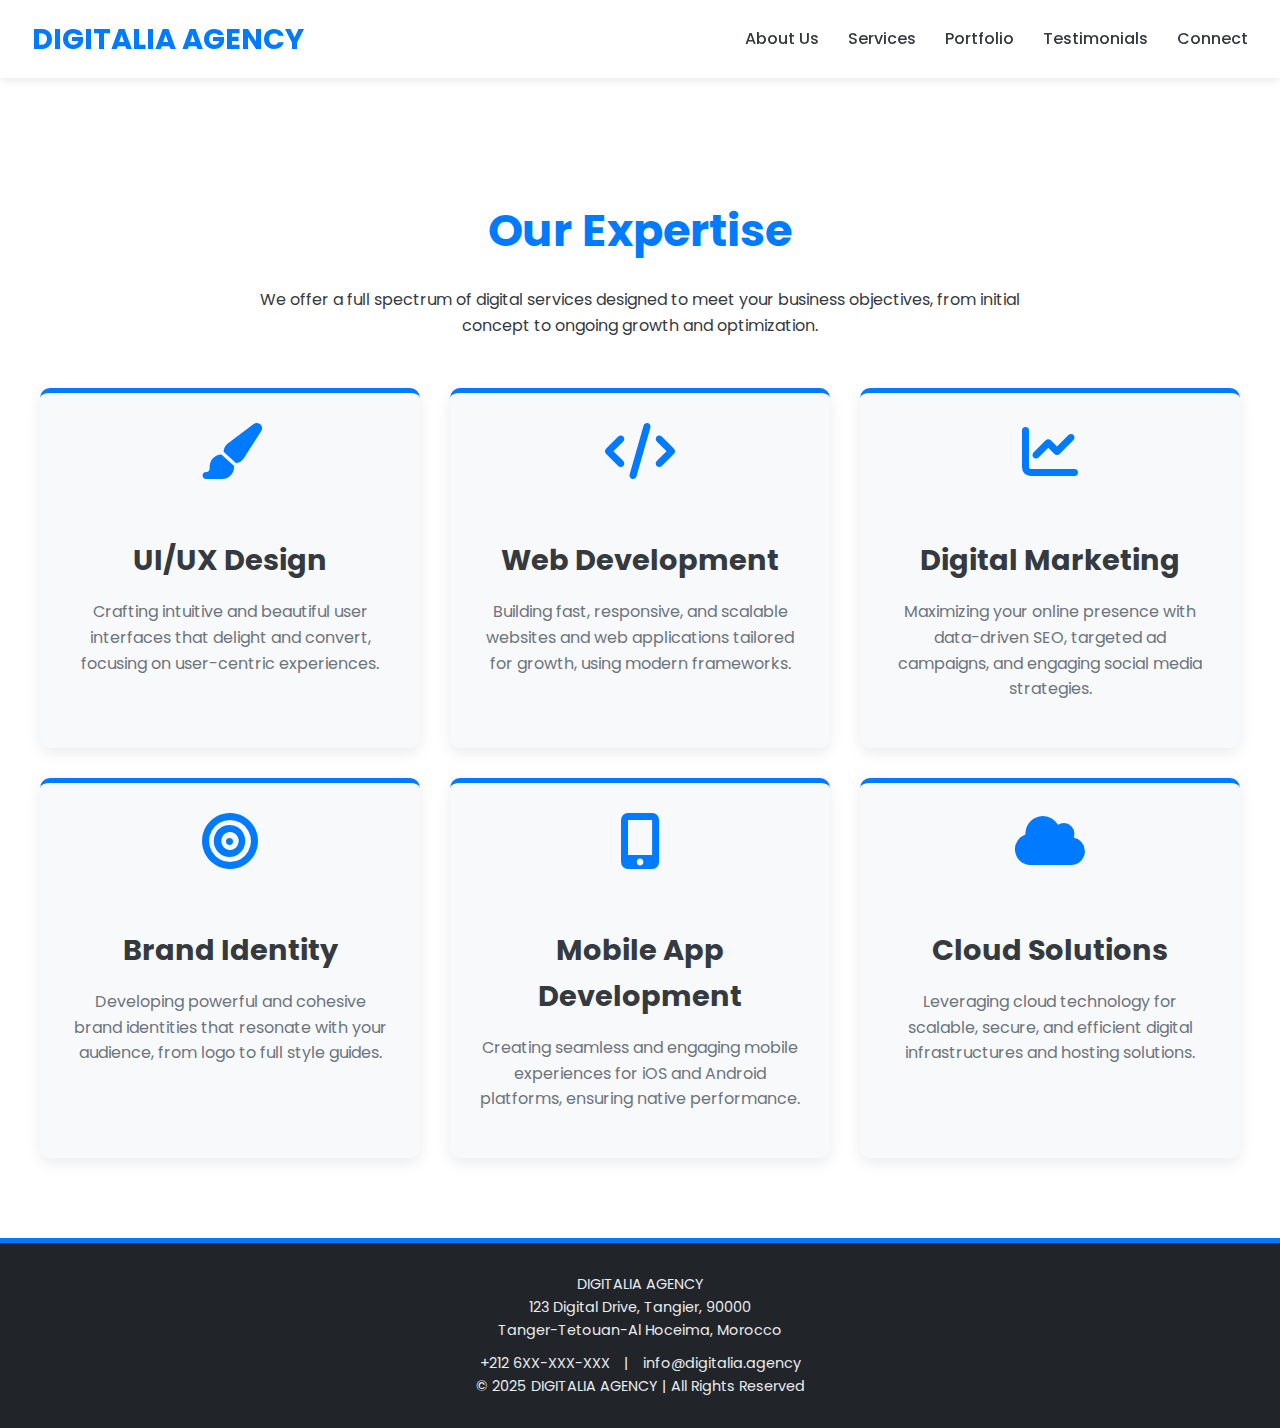
<file: services.html>
<!DOCTYPE html>
<html lang="en">
<head>
  <meta charset="UTF-8" />
  <meta name="viewport" content="width=device-width, initial-scale=1.0"/>
  
  <title>Our Services | Web Design, Digital Marketing & SEO Solutions</title>
  <meta name="description" content="Discover DIGITALIA AGENCY's comprehensive digital services, including UI/UX design, web development, digital marketing, brand identity, mobile app development, and cloud solutions.">
  <link rel="canonical" href="https://www.youragencywebsite.com/services.html" /> <link href="https://fonts.googleapis.com/css2?family=Poppins:wght@300;400;500;600;700;800&display=swap" rel="stylesheet"/>
  <link rel="stylesheet" href="https://cdnjs.cloudflare.com/ajax/libs/font-awesome/6.4.0/css/all.min.css"/>
  <link rel="stylesheet" href="style.css"/> </head>
<body>

  <header>
    <h1><a href="index.html" class="site-title">DIGITALIA AGENCY</a></h1>
    <nav>
      <a href="about.html">About Us</a>
      <a href="services.html">Services</a>
      <a href="portfolio.html">Portfolio</a>
      <a href="testimonials.html">Testimonials</a>
      <a href="contact.html">Connect</a>
    </nav>
  </header>

  <section class="services" id="services">
    <h2 class="section-title">Our Expertise</h2>
    <p style="text-align:center; max-width:800px; margin:0 auto 3rem;">
      We offer a full spectrum of digital services designed to meet your business objectives, from initial concept to ongoing growth and optimization.
    </p>
    <div class="service-list">
      <div class="service-card">
        <i class="fas fa-paint-brush"></i>
        <h4>UI/UX Design</h4>
        <p>Crafting intuitive and beautiful user interfaces that delight and convert, focusing on user-centric experiences.</p>
      </div>
      <div class="service-card">
        <i class="fas fa-code"></i>
        <h4>Web Development</h4>
        <p>Building fast, responsive, and scalable websites and web applications tailored for growth, using modern frameworks.</p>
      </div>
      <div class="service-card">
        <i class="fas fa-chart-line"></i>
        <h4>Digital Marketing</h4>
        <p>Maximizing your online presence with data-driven SEO, targeted ad campaigns, and engaging social media strategies.</p>
      </div>
      <div class="service-card">
        <i class="fas fa-bullseye"></i>
        <h4>Brand Identity</h4>
        <p>Developing powerful and cohesive brand identities that resonate with your audience, from logo to full style guides.</p>
      </div>
      <div class="service-card">
        <i class="fas fa-mobile-alt"></i>
        <h4>Mobile App Development</h4>
        <p>Creating seamless and engaging mobile experiences for iOS and Android platforms, ensuring native performance.</p>
      </div>
      <div class="service-card">
        <i class="fas fa-cloud"></i>
        <h4>Cloud Solutions</h4>
        <p>Leveraging cloud technology for scalable, secure, and efficient digital infrastructures and hosting solutions.</p>
      </div>
    </div>
  </section>

  <footer>
    <address>
        DIGITALIA AGENCY<br>
        123 Digital Drive, Tangier, 90000<br>
        Tanger-Tetouan-Al Hoceima, Morocco
    </address>
    <div class="contact-info">
        <a href="tel:+2126XXXXXXXXX">+212 6XX-XXX-XXX</a> | <a href="mailto:info@digitalia.agency">info@digitalia.agency</a>
    </div>
    © 2025 DIGITALIA AGENCY | All Rights Reserved
  </footer>

</body>
</html>
</file>
<file: style.css>
/* --- Global Styles & Variables --- */
:root {
  --primary-color: #007bff; /* A vibrant blue for main accents */
  --secondary-color: #6c757d; /* A muted grey for secondary elements */
  --accent-color: #28a745; /* A success green for CTAs or highlights */
  --dark-bg: #212529; /* Dark background for sections like 'Connect' */
  --light-bg: #f8f9fa; /* Light background for sections */
  --white: #ffffff;
  --black: #000000;
  --text-color: #343a40; /* Dark grey for general text */
  --light-text: #e9ecef; /* Light grey for text on dark backgrounds */
  --border-color: #dee2e6; /* Light border for cards etc. */
}

html {
  scroll-behavior: smooth;
}

body {
  font-family: 'Poppins', sans-serif;
  margin: 0;
  padding: 0;
  line-height: 1.6;
  color: var(--text-color);
  background-color: var(--white);
  overflow-x: hidden; /* Prevent horizontal scroll on smaller screens */
}

/* --- Header & Navigation --- */
header {
  background-color: var(--white);
  color: var(--text-color);
  padding: 1rem 2rem;
  display: flex;
  justify-content: space-between;
  align-items: center;
  box-shadow: 0 2px 10px rgba(0, 0, 0, 0.1);
  position: sticky;
  top: 0;
  z-index: 1000;
}

header h1 {
  margin: 0;
  font-size: 1.8rem;
  font-weight: 700;
}

header h1 .site-title { /* Style for the clickable agency name */
  color: var(--primary-color);
  text-decoration: none;
  transition: color 0.3s ease;
}

header h1 .site-title:hover {
  color: var(--accent-color);
}

header nav a {
  color: var(--text-color);
  text-decoration: none;
  margin-left: 25px;
  font-weight: 500;
  transition: color 0.3s ease;
}

header nav a:hover {
  color: var(--primary-color);
}

/* --- General Section Styling --- */
section {
  padding: 80px 20px;
  max-width: 1200px;
  margin: 0 auto;
  text-align: center;
}

.section-title {
  font-size: 2.8rem;
  margin-bottom: 20px;
  color: var(--primary-color);
  font-weight: 700;
}

.section-description {
  font-size: 1.15rem;
  color: var(--secondary-color);
  margin: 1rem auto 2.5rem;
  max-width: 700px;
}

/* --- Hero Section (index.html) --- */
.hero {
  display: flex;
  flex-direction: column;
  justify-content: center;
  align-items: center;
  min-height: 80vh;
  background: linear-gradient(135deg, var(--primary-color) 0%, #6dd5ed 100%);
  color: var(--white);
  padding: 20px;
  text-align: center;
  overflow: hidden;
}

.hero-text {
  max-width: 800px;
  margin-bottom: 3rem;
  animation: fadeInDown 1s ease-out;
}

.hero-text h2 {
  font-size: 3.5rem;
  margin-bottom: 1rem;
  font-weight: 800;
  line-height: 1.2;
}

.hero-text p {
  font-size: 1.25rem;
  margin-bottom: 1.5rem;
  opacity: 0.9;
}

.hero-cta {
  display: inline-block;
  background-color: var(--accent-color);
  color: var(--white);
  padding: 15px 30px;
  border-radius: 50px;
  text-decoration: none;
  font-weight: 600;
  font-size: 1.1rem;
  transition: background-color 0.3s ease, transform 0.2s ease;
  box-shadow: 0 4px 10px rgba(0, 0, 0, 0.2);
}

.hero-cta:hover {
  background-color: #218838;
  transform: translateY(-3px);
}

.hero-img {
  width: 100%;
  max-width: 600px;
  animation: fadeInScale 1s ease-out 0.5s forwards;
  opacity: 0;
}

.hero-img img {
  width: 100%;
  height: auto;
  border-radius: 10px;
  box-shadow: 0 10px 30px rgba(0, 0, 0, 0.3);
}

/* --- About Section (about.html) --- */
.about {
  background-color: var(--light-bg);
}

.team {
  display: grid;
  grid-template-columns: repeat(auto-fit, minmax(250px, 1fr));
  gap: 40px;
  margin-top: 50px;
}

.team-member {
  background-color: var(--white);
  padding: 30px;
  border-radius: 10px;
  box-shadow: 0 5px 20px rgba(0, 0, 0, 0.08);
  text-align: center;
  transition: transform 0.3s ease, box-shadow 0.3s ease;
}

.team-member:hover {
  transform: translateY(-10px);
  box-shadow: 0 12px 25px rgba(0, 0, 0, 0.15);
}

.team-member img {
  width: 150px;
  height: 150px;
  border-radius: 50%;
  object-fit: cover;
  margin-bottom: 15px;
  border: 4px solid var(--primary-color);
}

.team-member h4 {
  font-size: 1.5rem;
  color: var(--primary-color);
  margin-bottom: 5px;
}

.team-member p {
  font-size: 0.95rem;
  color: var(--secondary-color);
}

/* --- Services Section (services.html) --- */
.services {
  background-color: var(--white);
}

.service-list {
  display: grid;
  grid-template-columns: repeat(auto-fit, minmax(300px, 1fr));
  gap: 30px;
  margin-top: 50px;
}

.service-card {
  background-color: var(--light-bg);
  padding: 30px;
  border-radius: 10px;
  box-shadow: 0 5px 15px rgba(0, 0, 0, 0.08);
  text-align: center;
  transition: transform 0.3s ease, box-shadow 0.3s ease;
  border-top: 5px solid var(--primary-color);
}

.service-card:hover {
  transform: translateY(-10px);
  box-shadow: 0 12px 25px rgba(0, 0, 0, 0.15);
}

.service-card i {
  font-size: 3.5rem;
  color: var(--primary-color);
  margin-bottom: 20px;
}

.service-card h4 {
  font-size: 1.8rem;
  margin-bottom: 15px;
  color: var(--text-color);
}

.service-card p {
  font-size: 1rem;
  color: var(--secondary-color);
}

/* --- Portfolio Section (portfolio.html) --- */
.portfolio {
  background-color: var(--light-bg);
}

.project-grid {
  display: grid;
  grid-template-columns: repeat(auto-fit, minmax(350px, 1fr));
  gap: 40px;
  margin-top: 50px;
}

.project {
  background-color: var(--white);
  border-radius: 10px;
  box-shadow: 0 5px 20px rgba(0, 0, 0, 0.08);
  overflow: hidden;
  text-align: left;
  transition: transform 0.3s ease, box-shadow 0.3s ease;
}

.project:hover {
  transform: translateY(-10px);
  box-shadow: 0 12px 25px rgba(0, 0, 0, 0.15);
}

.project img {
  width: 100%;
  height: 250px;
  object-fit: cover;
  display: block;
}

.project-info {
  padding: 25px;
}

.project-info h4 {
  font-size: 1.7rem;
  color: var(--primary-color);
  margin-bottom: 10px;
}

.project-info p {
  font-size: 1rem;
  color: var(--secondary-color);
}

/* --- Testimonials Section (testimonials.html) --- */
.testimonials {
  background-color: var(--white);
}

.testimonial-list {
  display: grid;
  grid-template-columns: repeat(auto-fit, minmax(300px, 1fr));
  gap: 30px;
  margin-top: 50px;
}

.testimonial {
  background-color: var(--light-bg);
  padding: 30px;
  border-radius: 10px;
  box-shadow: 0 5px 15px rgba(0, 0, 0, 0.08);
  text-align: center;
  position: relative;
  transition: transform 0.3s ease, box-shadow 0.3s ease;
}

.testimonial:hover {
  transform: translateY(-10px);
  box-shadow: 0 12px 25px rgba(0, 0, 0, 0.15);
}

.testimonial img {
  width: 80px;
  height: 80px;
  border-radius: 50%;
  object-fit: cover;
  margin-bottom: 15px;
  border: 3px solid var(--accent-color);
}

.testimonial p {
  font-style: italic;
  font-size: 1.1rem;
  color: var(--text-color);
  margin-bottom: 15px;
}

.testimonial h5 {
  font-size: 1rem;
  color: var(--primary-color);
  margin: 0;
}

/* --- Socials/Connect Section (contact.html) --- */
.socials {
  background: linear-gradient(135deg, var(--dark-bg) 0%, #343a40 100%);
  color: var(--white);
}

.socials .icons {
  margin-top: 40px;
  display: flex;
  justify-content: center;
  gap: 25px;
}

.socials .icons a {
  color: var(--white);
  font-size: 2.5rem;
  transition: transform 0.3s ease, color 0.3s ease;
}

.socials .icons a:hover {
  transform: translateY(-5px);
  color: var(--primary-color);
}

.qr-codes {
  display: flex;
  flex-wrap: wrap;
  justify-content: center;
  gap: 30px;
  margin-top: 40px;
}

.qr-codes img {
  width: 150px;
  height: 150px;
  background-color: var(--white);
  padding: 10px;
  border-radius: 8px;
  box-shadow: 0 5px 15px rgba(0, 0, 0, 0.2);
}

/* --- Homepage Specific Sections (Briefs) --- */
.about-brief, .services-highlight, .portfolio-highlight {
    background-color: var(--light-bg);
    padding: 60px 20px;
    margin-bottom: 40px; /* More space between sections on homepage */
    border-radius: 10px;
    box-shadow: 0 4px 15px rgba(0,0,0,0.05);
}

/* Secondary CTA for brief sections */
.secondary-cta {
    display: inline-block;
    color: var(--primary-color);
    text-decoration: none;
    font-weight: 600;
    margin-top: 25px;
    transition: color 0.3s ease, transform 0.2s ease;
}

.secondary-cta:hover {
    color: var(--accent-color);
    transform: translateX(5px);
}

.secondary-cta i {
    margin-left: 8px;
    transition: transform 0.2s ease;
}

.secondary-cta:hover i {
    transform: translateX(3px);
}

/* Service List Brief (for homepage) */
.service-list-brief {
    display: grid;
    grid-template-columns: repeat(auto-fit, minmax(280px, 1fr));
    gap: 25px;
    margin-top: 40px;
    margin-bottom: 40px;
}

.service-card-brief {
    background-color: var(--white);
    padding: 25px;
    border-radius: 8px;
    box-shadow: 0 3px 10px rgba(0,0,0,0.05);
    text-align: center;
    border-top: 3px solid var(--primary-color);
    transition: transform 0.2s ease;
}

.service-card-brief:hover {
    transform: translateY(-5px);
}

.service-card-brief i {
    font-size: 2.5rem;
    color: var(--primary-color);
    margin-bottom: 15px;
}

.service-card-brief h4 {
    font-size: 1.4rem;
    margin-bottom: 10px;
    color: var(--text-color);
}

.service-card-brief p {
    font-size: 0.95rem;
    color: var(--secondary-color);
}

/* Project Grid Brief (for homepage) */
.project-grid-brief {
    display: grid;
    grid-template-columns: repeat(auto-fit, minmax(280px, 1fr));
    gap: 25px;
    margin-top: 40px;
    margin-bottom: 40px;
}

.project-brief {
    background-color: var(--white);
    border-radius: 8px;
    box-shadow: 0 3px 10px rgba(0,0,0,0.05);
    overflow: hidden;
    text-align: center;
    transition: transform 0.2s ease;
}

.project-brief:hover {
    transform: translateY(-5px);
}

.project-brief img {
    width: 100%;
    height: 180px;
    object-fit: cover;
    display: block;
}

.project-brief h4 {
    font-size: 1.3rem;
    color: var(--primary-color);
    padding: 15px;
    margin: 0;
}

/* Call to Action Banner */
.cta-banner {
    background: linear-gradient(135deg, var(--accent-color) 0%, #34d058 100%);
    color: var(--white);
    padding: 80px 20px;
    text-align: center;
    border-radius: 10px;
    margin-top: 40px;
}

.cta-banner h2 {
    font-size: 2.8rem;
    margin-bottom: 15px;
    font-weight: 800;
}

.cta-banner p {
    font-size: 1.2rem;
    margin-bottom: 30px;
    opacity: 0.9;
}

.cta-banner .hero-cta { /* Reusing hero-cta style for consistency */
    background-color: var(--white);
    color: var(--accent-color);
}

.cta-banner .hero-cta:hover {
    background-color: var(--light-bg);
    color: var(--accent-color);
    transform: translateY(-5px);
}

/* --- Footer --- */
footer {
  background-color: var(--dark-bg);
  color: var(--light-text);
  text-align: center;
  padding: 30px 20px;
  font-size: 0.9rem;
  border-top: 5px solid var(--primary-color);
}

footer address {
  font-style: normal;
  margin-bottom: 10px;
}

footer .contact-info a {
  color: var(--light-text);
  text-decoration: none;
  margin: 0 10px;
  transition: color 0.3s ease;
}

footer .contact-info a:hover {
  color: var(--primary-color);
}

/* --- Animations --- */
@keyframes fadeInDown {
  from {
    opacity: 0;
    transform: translateY(-20px);
  }
  to {
    opacity: 1;
    transform: translateY(0);
  }
}

@keyframes fadeInScale {
  from {
    opacity: 0;
    transform: scale(0.9);
  }
  to {
    opacity: 1;
    transform: scale(1);
  }
}

/* --- Responsive Design (Media Queries) --- */
@media (max-width: 992px) {
    .section-title {
        font-size: 2.2rem;
    }
    .hero-text h2 {
        font-size: 2.8rem;
    }
    .hero-text p {
        font-size: 1.1rem;
    }
    .service-card, .project, .testimonial {
        padding: 25px;
    }
}

@media (max-width: 768px) {
  header {
    flex-direction: column;
    padding: 1rem;
  }

  header h1 {
    margin-bottom: 15px;
    font-size: 1.5rem;
  }

  header nav {
    flex-wrap: wrap;
    justify-content: center;
  }

  header nav a {
    margin: 5px 10px;
  }

  .hero {
    flex-direction: column-reverse; /* Put image above text on small screens */
    text-align: center;
    padding: 60px 20px;
    min-height: auto; /* Allow hero to shrink */
  }

  .hero-text {
    margin-bottom: 2rem;
  }

  .hero-text h2 {
    font-size: 2.5rem;
  }

  .hero-text p {
    font-size: 1rem;
  }

  section {
    padding: 60px 20px;
  }

  .section-title {
    font-size: 2rem;
  }
  
  .section-description {
      font-size: 1rem;
      margin-left: auto;
      margin-right: auto;
  }

  .team, .service-list, .project-grid, .testimonial-list,
  .service-list-brief, .project-grid-brief {
    grid-template-columns: 1fr; /* Single column layout for most grids */
  }

  .qr-codes {
    flex-direction: column;
    align-items: center;
  }
  
  .cta-banner h2 {
      font-size: 2rem;
  }

  .cta-banner p {
      font-size: 1rem;
  }
}

@media (max-width: 480px) {
  header nav a {
    margin: 5px 8px;
    font-size: 0.9rem;
  }

  .hero-text h2 {
    font-size: 2rem;
  }

  .hero-cta {
    padding: 12px 25px;
    font-size: 1rem;
  }

  .service-card, .project, .testimonial, .team-member,
  .service-card-brief, .project-brief {
    padding: 20px;
  }

  .service-card i {
    font-size: 3rem;
  }

  .service-card h4, .project-info h4, .team-member h4, .service-card-brief h4, .project-brief h4 {
    font-size: 1.5rem;
  }

  .socials .icons a {
    font-size: 2rem;
  }
}
</file>
